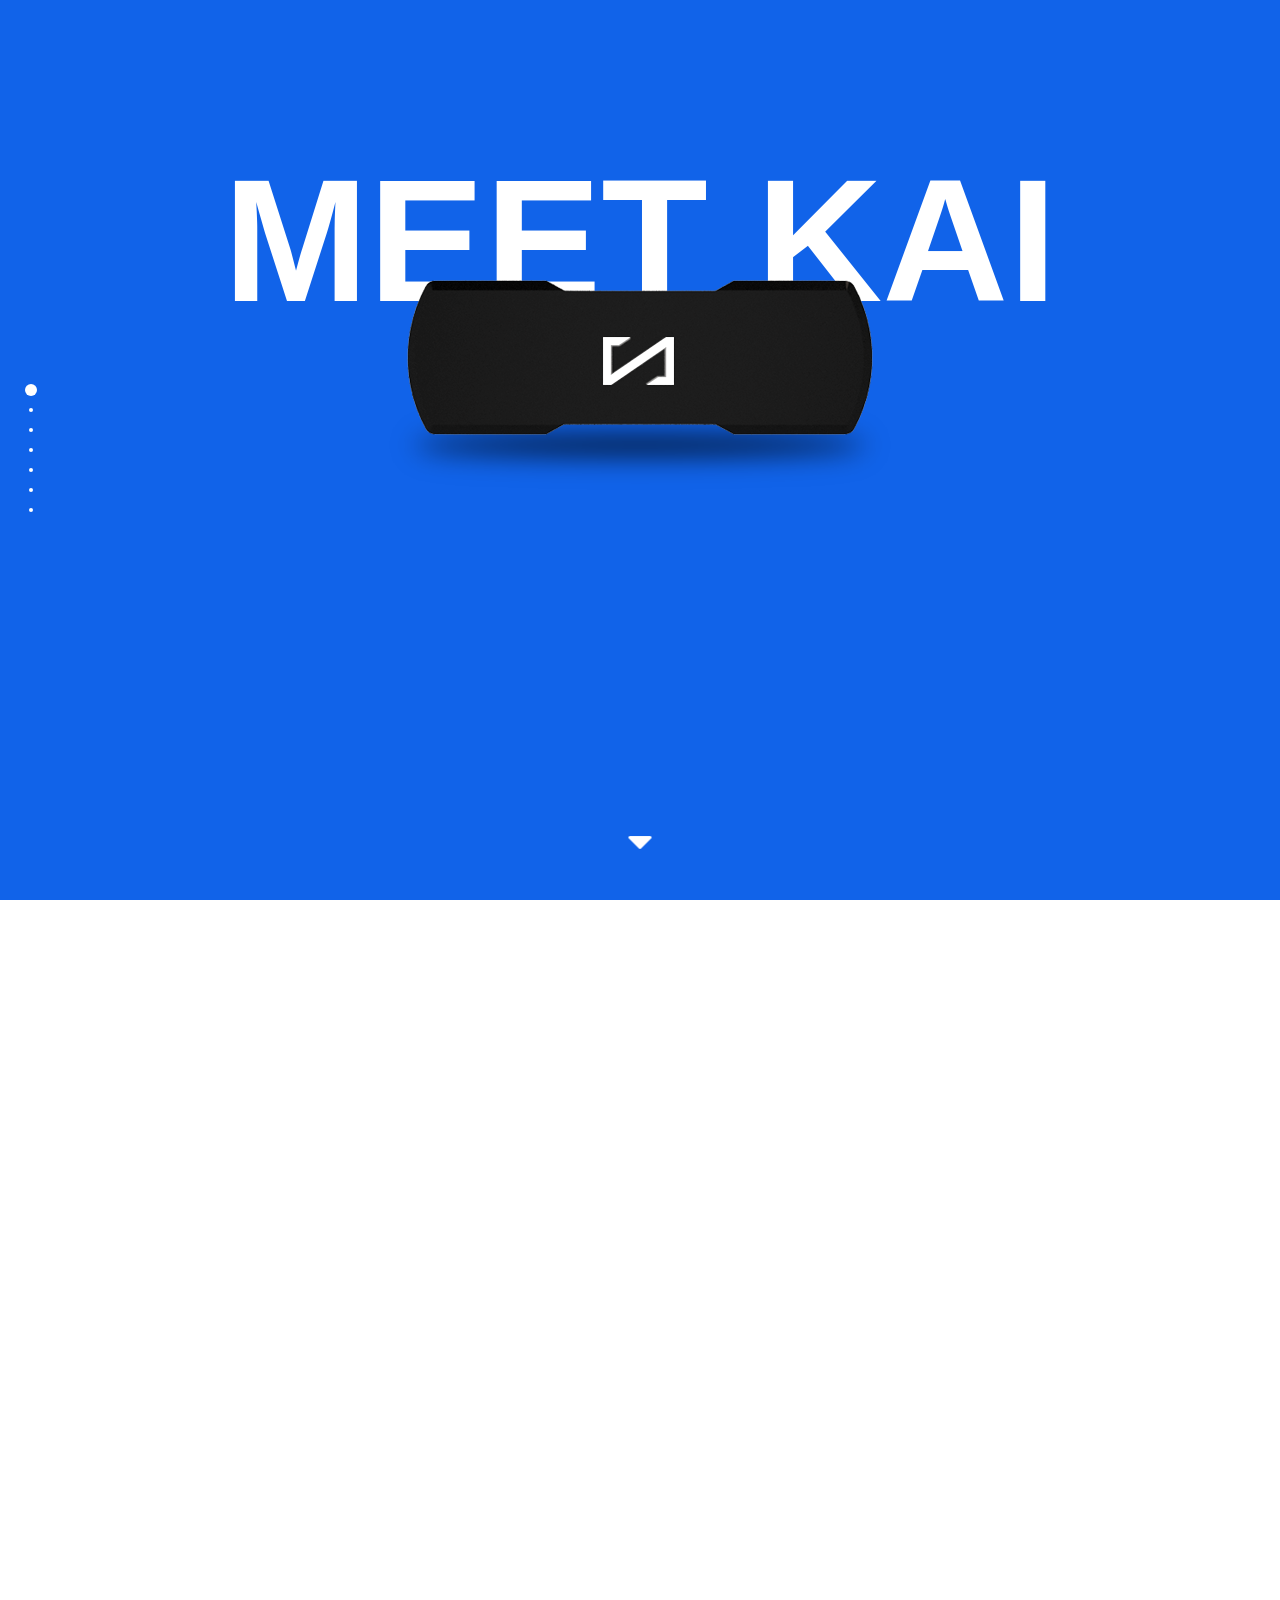
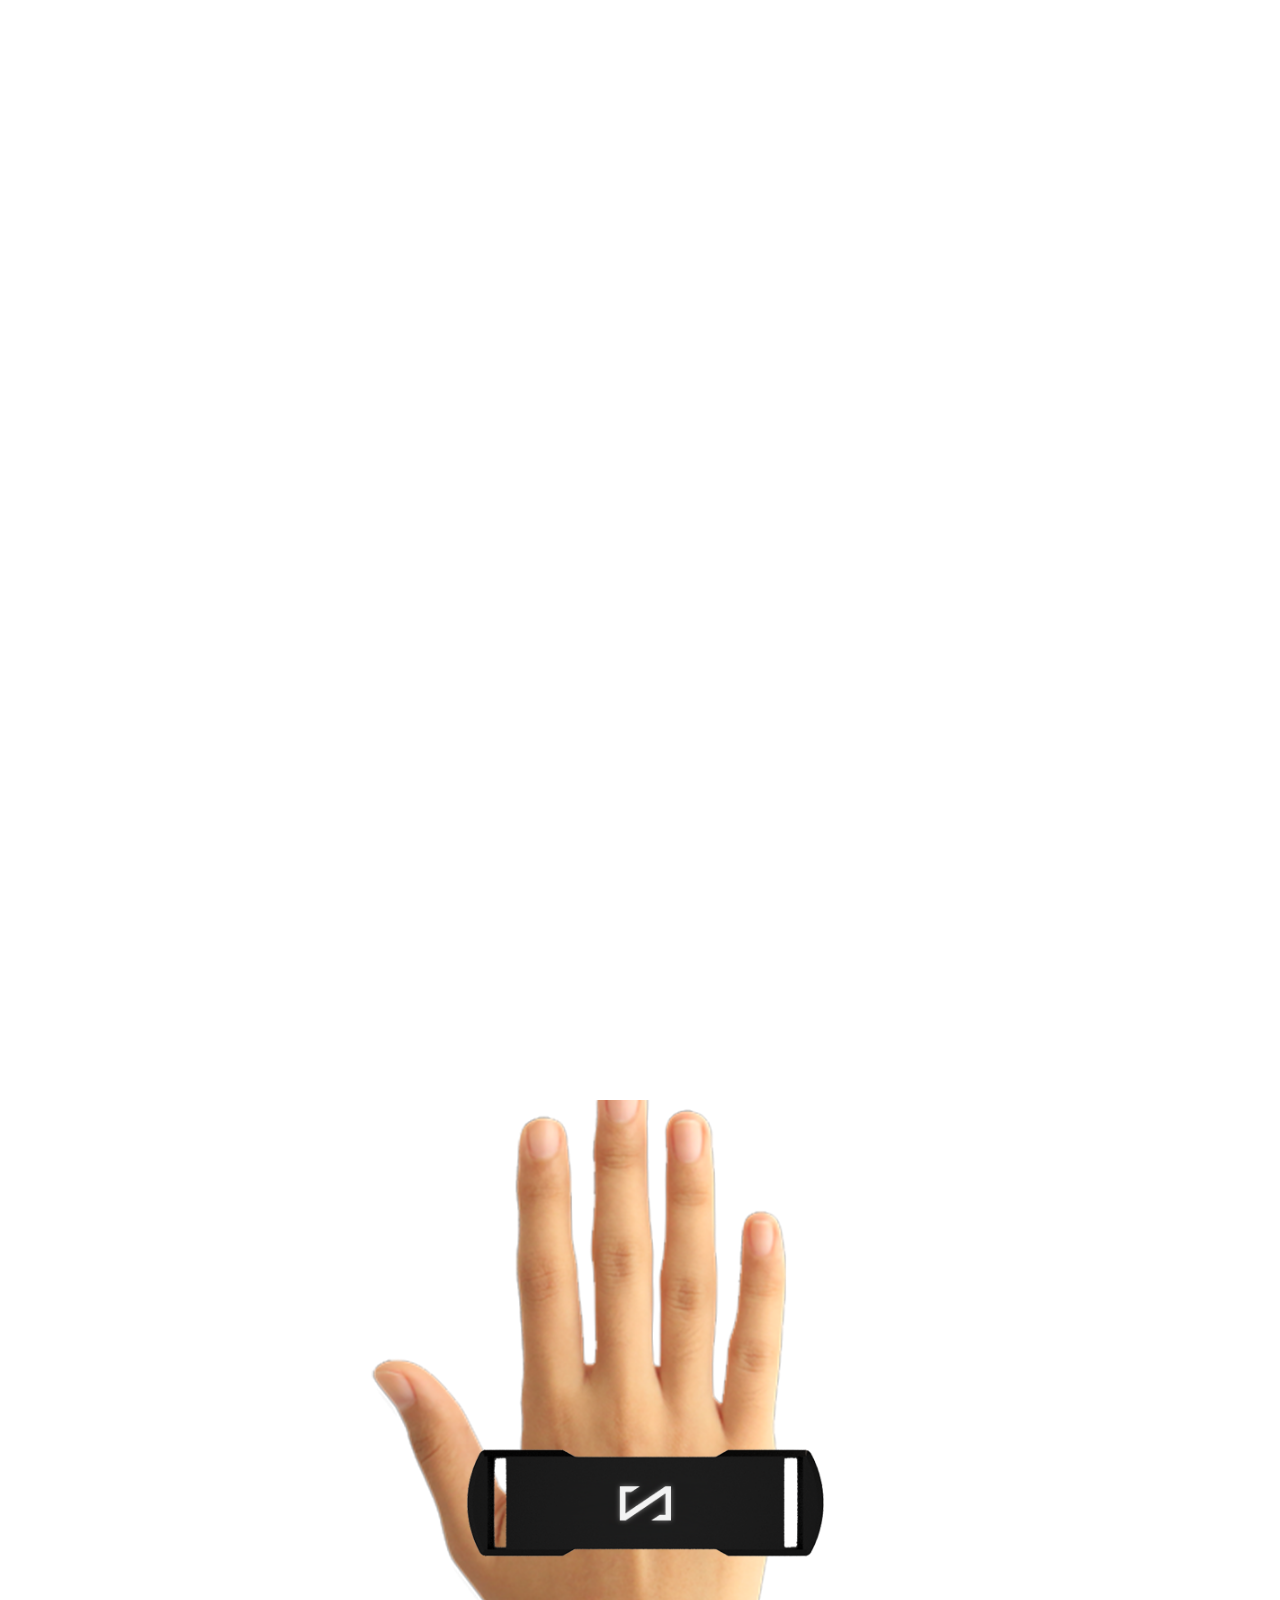
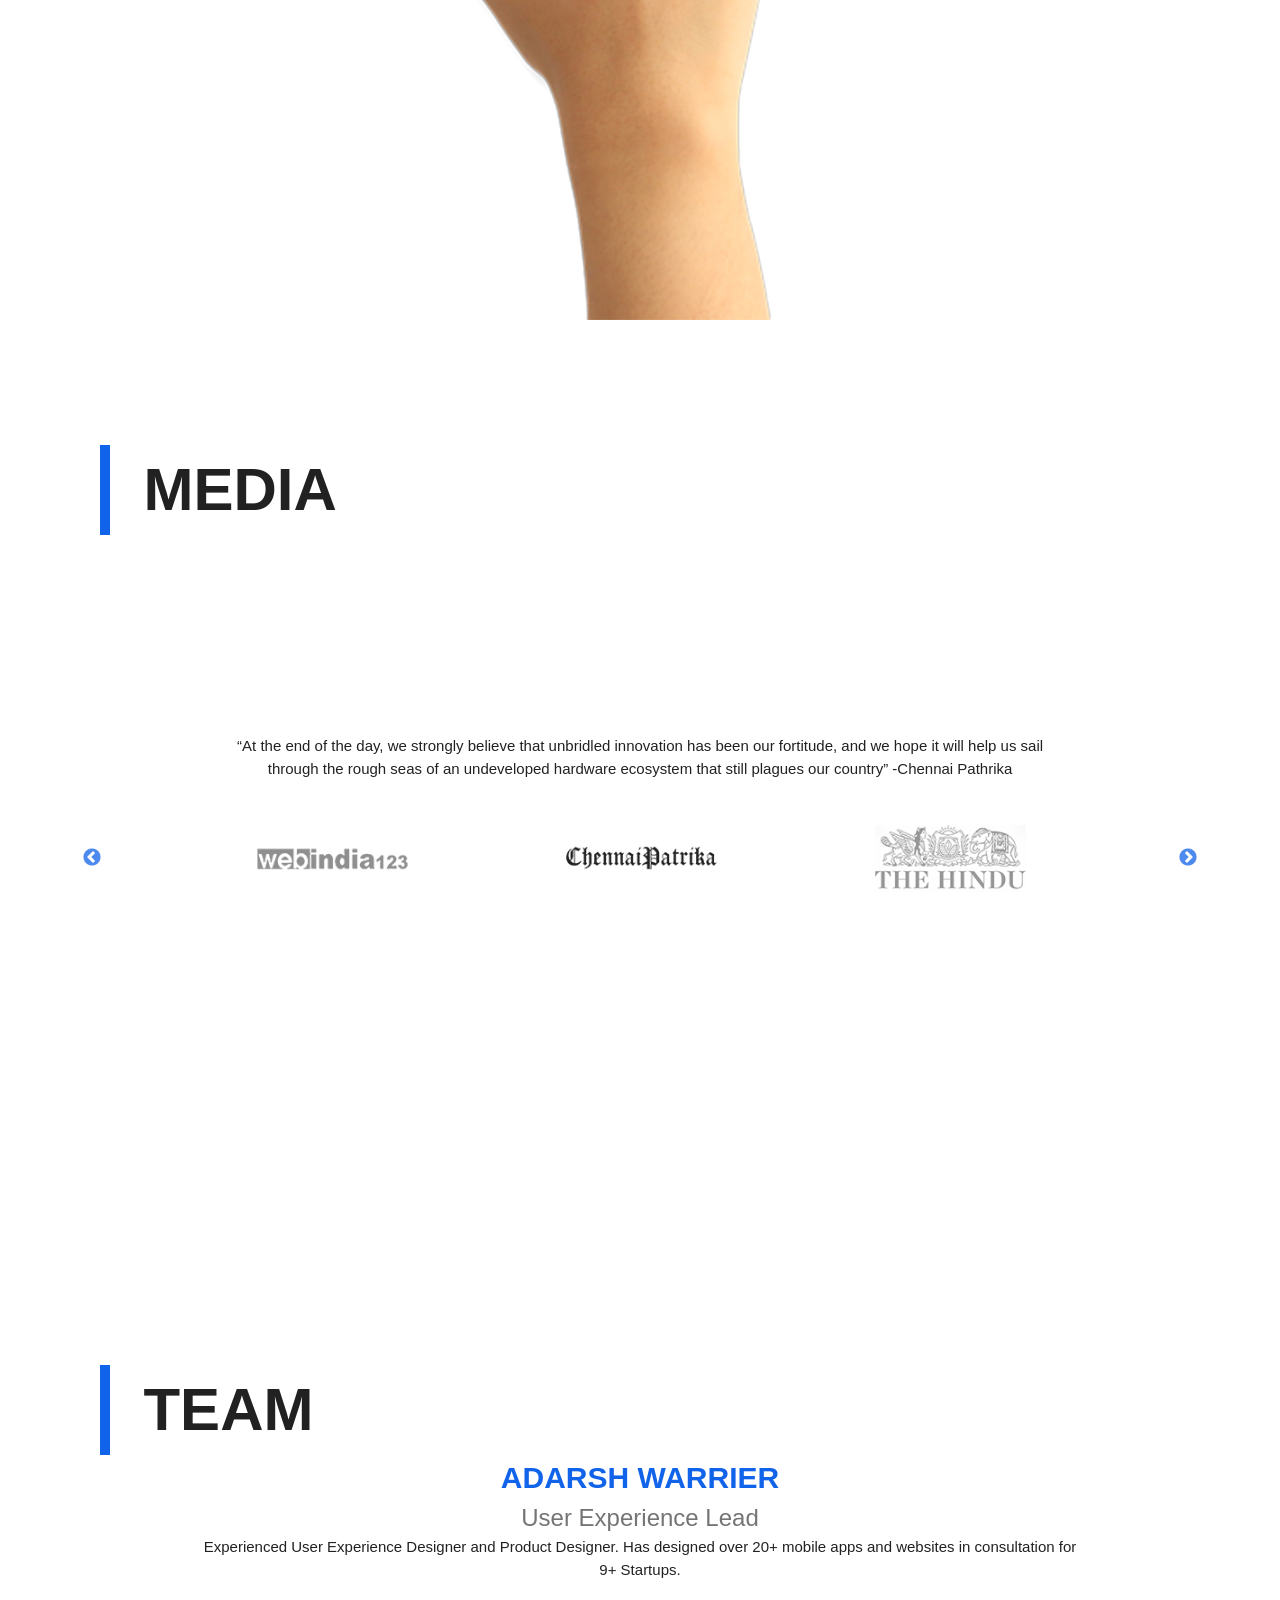
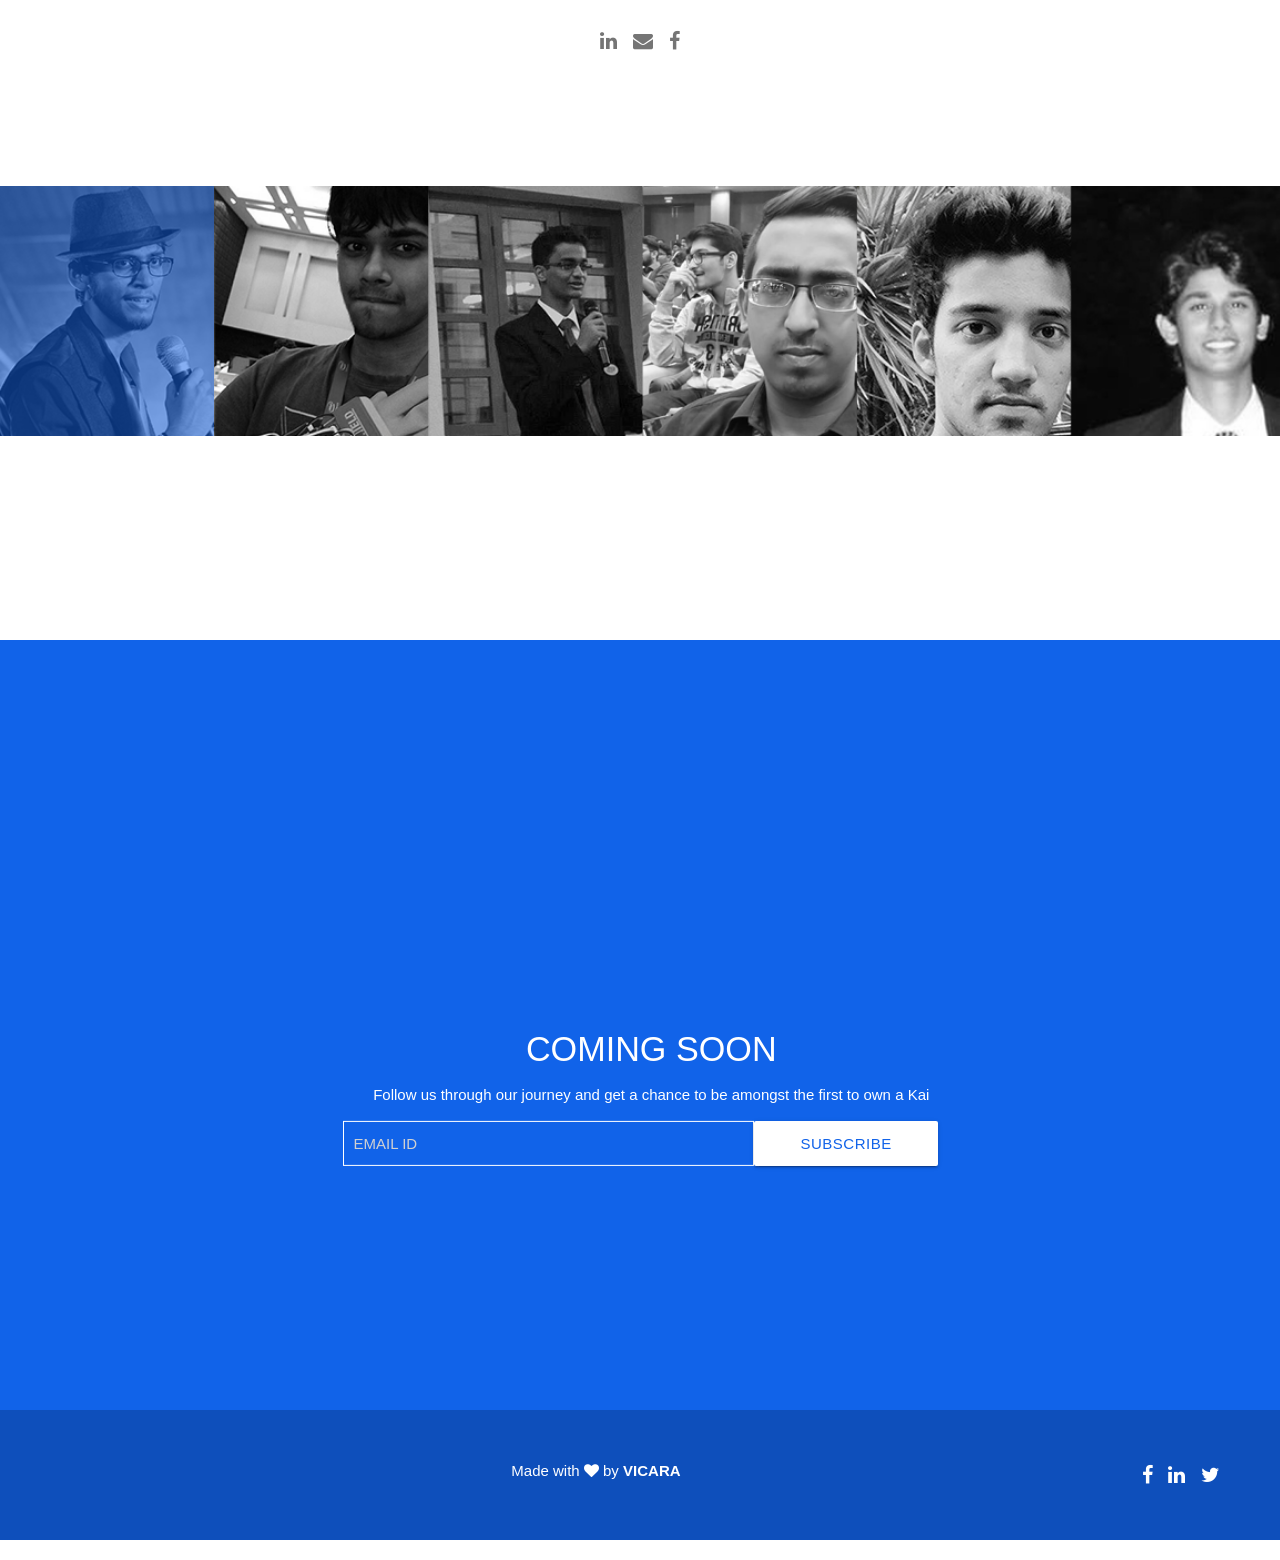
<file: index.html>
<!doctype html>
<html>
<head>
  <meta name="viewport" content="width=device-width,initial-scale=1">
  <meta charset="UTF-8">
  <title>Vicaratech</title>
  <!--All the stylesheets should follow-->
  <link rel="stylesheet" href="./bower_components/fullpage.js/dist/jquery.fullpage.css"/>
  <link rel="stylesheet" href="bower_components/materialize/dist/css/materialize.css"/>
  <link rel="stylesheet" href="bower_components/slick-carousel/slick/slick.css"/>
  <link rel="stylesheet" href="bower_components/slick-carousel/slick/slick-theme.css"/>
  <link rel="stylesheet" href="./styles/main.css" media="screen and (min-device-width: 600px)"/>
  <link rel="stylesheet" href="./styles/mobile.css" media="screen and (max-device-width:600px)"/>
  <link rel="stylesheet" media="screen" href="https://fontlibrary.org/face/selawik" type="text/css"/>
  <link rel="stylesheet" href="bower_components/font-awesome/css/font-awesome.css"/>
  <script>
  (function(i,s,o,g,r,a,m){i['GoogleAnalyticsObject']=r;i[r]=i[r]||function(){
  (i[r].q=i[r].q||[]).push(arguments)},i[r].l=1*new Date();a=s.createElement(o),
  m=s.getElementsByTagName(o)[0];a.async=1;a.src=g;m.parentNode.insertBefore(a,m)
  })(window,document,'script','https://www.google-analytics.com/analytics.js','ga');

  ga('create', 'UA-96454066-1', 'auto');
  ga('send', 'pageview');

</script>
</head>
<body>
  <div class="preloader">

  </div>
  <div id="fullpage">
  <div class="firstPage section">
    <div class="content">
    <div class="meet-kai">
      <span class="meet-text">MEET KAI</span>
      <div class="kai">
        <img src="public/images/kai_2017-03-22/kai.png"/>
      </div>
    </div>

      <div class="down-arrow">
        <a href="#meet-kai">
          <img src="public/images/sort-down_2017-03-22/sort-down.png"/>
        </a>
      </div>
    </div>
  </div>
  <div class="secondPage section">
    <div class="content row">
      <div class="col m3 s12 text">
        <span>Kai is a minimalistic wearable that can recognize your hand gestures to interact with the digital world intuitively.</span>
      </div>
      <div class="col m6 s12 kai">
        <img src="public/images/kai_2017-03-22/kai.png"/>
      </div>
      <div class="col m3 s12 meet-kai">
        MEET<br/><span class="kai-text">KAI</span>
      </div>
    </div>
  </div>
  <div class="thirdPage section">
    <div class="content row">
      <div class="text col m3 s12">
        Kai is a minimalistic wearable that can recognize your hand gestures to interact with the digital world intuitively.
      </div>
      <div class="kai-holder col m6 s12">
        <div class="hand">
          <img src="public/images/kai-4_2017-03-23/kai-4.png"/>
        </div>
      </div>
      <div class="smart-connect col m6 s12">
        SMART<br/><span class="connect-text">CONNECT</span>
      </div>
    </div>
  </div>
  <div class="fourthPage section">
    <div class="content row">
      <div class="text col m3 s12">
        Kai is a minimalistic wearable that can recognize your hand gestures to interact with the digital world intuitively.
      </div>
      <div class="kai-holder col m6 s12">
        <div class="hand">
          <img src="public/images/kai-4_2017-03-23/kai-4.png"/>
        </div>
      </div>
      <div class="smart-connect col m6 s12">
        ADAPTIVE<br/><span class="connect-text">BODY</span>
      </div>
    </div>
  </div>
  <div class="media section row">
    <div class="title">
      <span class="vertical-bar">|</span> MEDIA
    </div>
    <div class="news-papers col s8 push-s2">
      <div class="news-paper-article">
        “At the end of the day, we strongly believe that unbridled innovation has been
our fortitude, and we hope it will help us sail through the rough seas of an
undeveloped hardware ecosystem that still plagues our country”

        -Chennai Pathrika
      </div>
      <div class="news-paper-article">The Hindu</div>
      <div class="news-paper-article">Indian Express</div>
      <div class="news-paper-article">Asian University</div>
      <div class="news-paper-article">Startups Club</div>
      <div class="news-paper-article">Web India</div>
    </div>
    <br/><br/>
    <div class="news-papers-nav col s10 push-s1">
      <div class="news-paper-name"><img src="public/images/media/chennai_patrika.png"/></div>
      <div class="news-paper-name"><img src="public/images/media/the_hindu.png"/></div>
      <div class="news-paper-name"><img src="public/images/media/indian_express.png"/></div>
      <div class="news-paper-name"><img src="public/images/media/asian_university.png"/></div>
      <div class="news-paper-name"><img src="public/images/media/startups_club.png"/></div>
      <div class="news-paper-name"><img src="public/images/media/web_india.png"/></div>
    </div>
  </div>
  <div class="people section row">
    <div class="title">
      <span class="vertical-bar">|</span> TEAM
    </div>
    <div class="people-row">
      <div class="person center">
        <span class="member-name">ADARSH WARRIER</span><br/>
        <span class="member-desc">User Experience Lead</span><br/>
        <div class="member-extended-desc">Experienced User Experience Designer and Product Designer.
Has designed over 20+ mobile apps and websites in consultation for 9+ Startups.
        </div><br/><br/>
      <div class="social-icons"><i class="fa fa-linkedin"></i>     <i class="fa fa-envelope"></i>   <i class="fa fa-facebook"></i></div>
      <br/><br/>
      </div>
      <div class="person center">
        <span class="member-name">S VIGNESH</span><br/>
        <span class="member-desc">User Experience Lead</span><br/>
        <div class="member-extended-desc">Experienced User Experience Designer and Product Designer.
Has designed over 20+ mobile apps and websites in consultation for 9+ Startups.
        </div><br/><br/>
      <div class="social-icons"><i class="fa fa-linkedin"></i>     <i class="fa fa-envelope"></i>   <i class="fa fa-facebook"></i></div>
      <br/><br/>
      </div>
      <div class="person center">
        <span class="member-name">S VIGNESH</span><br/>
        <span class="member-desc">User Experience Lead</span><br/>
        <div class="member-extended-desc">Experienced User Experience Designer and Product Designer.
Has designed over 20+ mobile apps and websites in consultation for 9+ Startups.
        </div><br/><br/>
      <div class="social-icons"><i class="fa fa-linkedin"></i>     <i class="fa fa-envelope"></i>   <i class="fa fa-facebook"></i></div>
      <br/><br/>
      </div>
      <div class="person center">
        <span class="member-name">S VIGNESH</span><br/>
        <span class="member-desc">User Experience Lead</span><br/>
        <div class="member-extended-desc">Experienced User Experience Designer and Product Designer.
Has designed over 20+ mobile apps and websites in consultation for 9+ Startups.
        </div><br/><br/>
      <div class="social-icons"><i class="fa fa-linkedin"></i>     <i class="fa fa-envelope"></i>   <i class="fa fa-facebook"></i></div>
      <br/><br/>
      </div>
      <div class="person center">
        <span class="member-name">S VIGNESH</span><br/>
        <span class="member-desc">User Experience Lead</span><br/>
        <div class="member-extended-desc">Experienced User Experience Designer and Product Designer.
Has designed over 20+ mobile apps and websites in consultation for 9+ Startups.
        </div><br/><br/>
      <div class="social-icons"><i class="fa fa-linkedin"></i>     <i class="fa fa-envelope"></i>   <i class="fa fa-facebook"></i></div>
      <br/><br/>
      </div>
      <div class="person center">
        <span class="member-name">S VIGNESH</span><br/>
        <span class="member-desc">User Experience Lead</span><br/>
        <div class="member-extended-desc">Experienced User Experience Designer and Product Designer.
Has designed over 20+ mobile apps and websites in consultation for 9+ Startups.
        </div><br/><br/>
      <div class="social-icons">
        <i class="fa fa-linkedin"></i>
        <i class="fa fa-envelope"></i>
        <i class="fa fa-facebook"></i>
      </div>
      <br/><br/>
      </div>
    </div>
    <div class="people-nav">
      <div class="person-pic">
          <img src="public/images/people/adarsh.png"/>
          <div class="overlay"></div>
      </div>
      <div class="person-pic">
          <img src="public/images/people/person2.png"/>
          <div class="overlay"></div>
      </div>
      <div class="person-pic">
          <img src="public/images/people/person3.png"/>
          <div class="overlay"></div>
      </div>
      <div class="person-pic">
          <img src="public/images/people/vignesh.png"/>
          <div class="overlay"></div>
      </div>
      <div class="person-pic">
          <img src="public/images/people/person5.png"/>
          <div class="overlay"></div>
      </div>

      <div class="person-pic">
          <img src="public/images/people/person6.png"/>
          <div class="overlay"></div>
      </div>

    </div>
  </div>
  <div class="contact section row">
    <div class="col m12 center contact-container">


      <div class="center-most-text-container">
        <h4 class="white-text">COMING SOON</h4>
        <p class="white-text">Follow us through our journey and get a chance to be amongst the first to own a Kai</p>
        <div class="col s6 push-s3">
          <div class="col s8 e-mail-container">
            <input class="col s12 e-mail" placeholder="EMAIL ID"/>
          </div>
          <div class="col s4 subscribe-container">
            <button class="btn white subscribe">Subscribe</button>
          </div>
        </div>
      </div>


  <br/>
  <div class="custom-footer">
    Made with <i class="fa fa-heart"></i> by <b>VICARA</b>
    <div class="social-icons">
      <i class="fa fa-facebook"></i>     <i class="fa fa-linkedin"></i>   <i class="fa fa-twitter"></i>
    </div>
  </div>
    </div>
  </div>
</div>
<script src="./bower_components/jquery/dist/jquery.min.js"></script>
<script src="bower_components/slick-carousel/slick/slick.js"></script>

<script src="./bower_components/fullpage.js/dist/jquery.fullpage.min.js"></script>
<script src="bower_components/materialize/dist/js/materialize.js"></script>
<script src="scripts/kai.js"></script>
</body>
</html>


<!--
*Make the navicons in landing page white - x
*Meet Kail should be behind the Kai. -x
*Text right-align and the paragraph padding for heading -x
*The left hand text padding. -x
*Even on HD Screens the Media-Nav should be rather below the center-line -x
*Team section colors. The Font size of names, name-info-desc-social_icons space should be same.
*Increase the social icons size. -x
*Padding inside the text box of e-mail
*The text box should be vertically aligned.
 -->
</file>
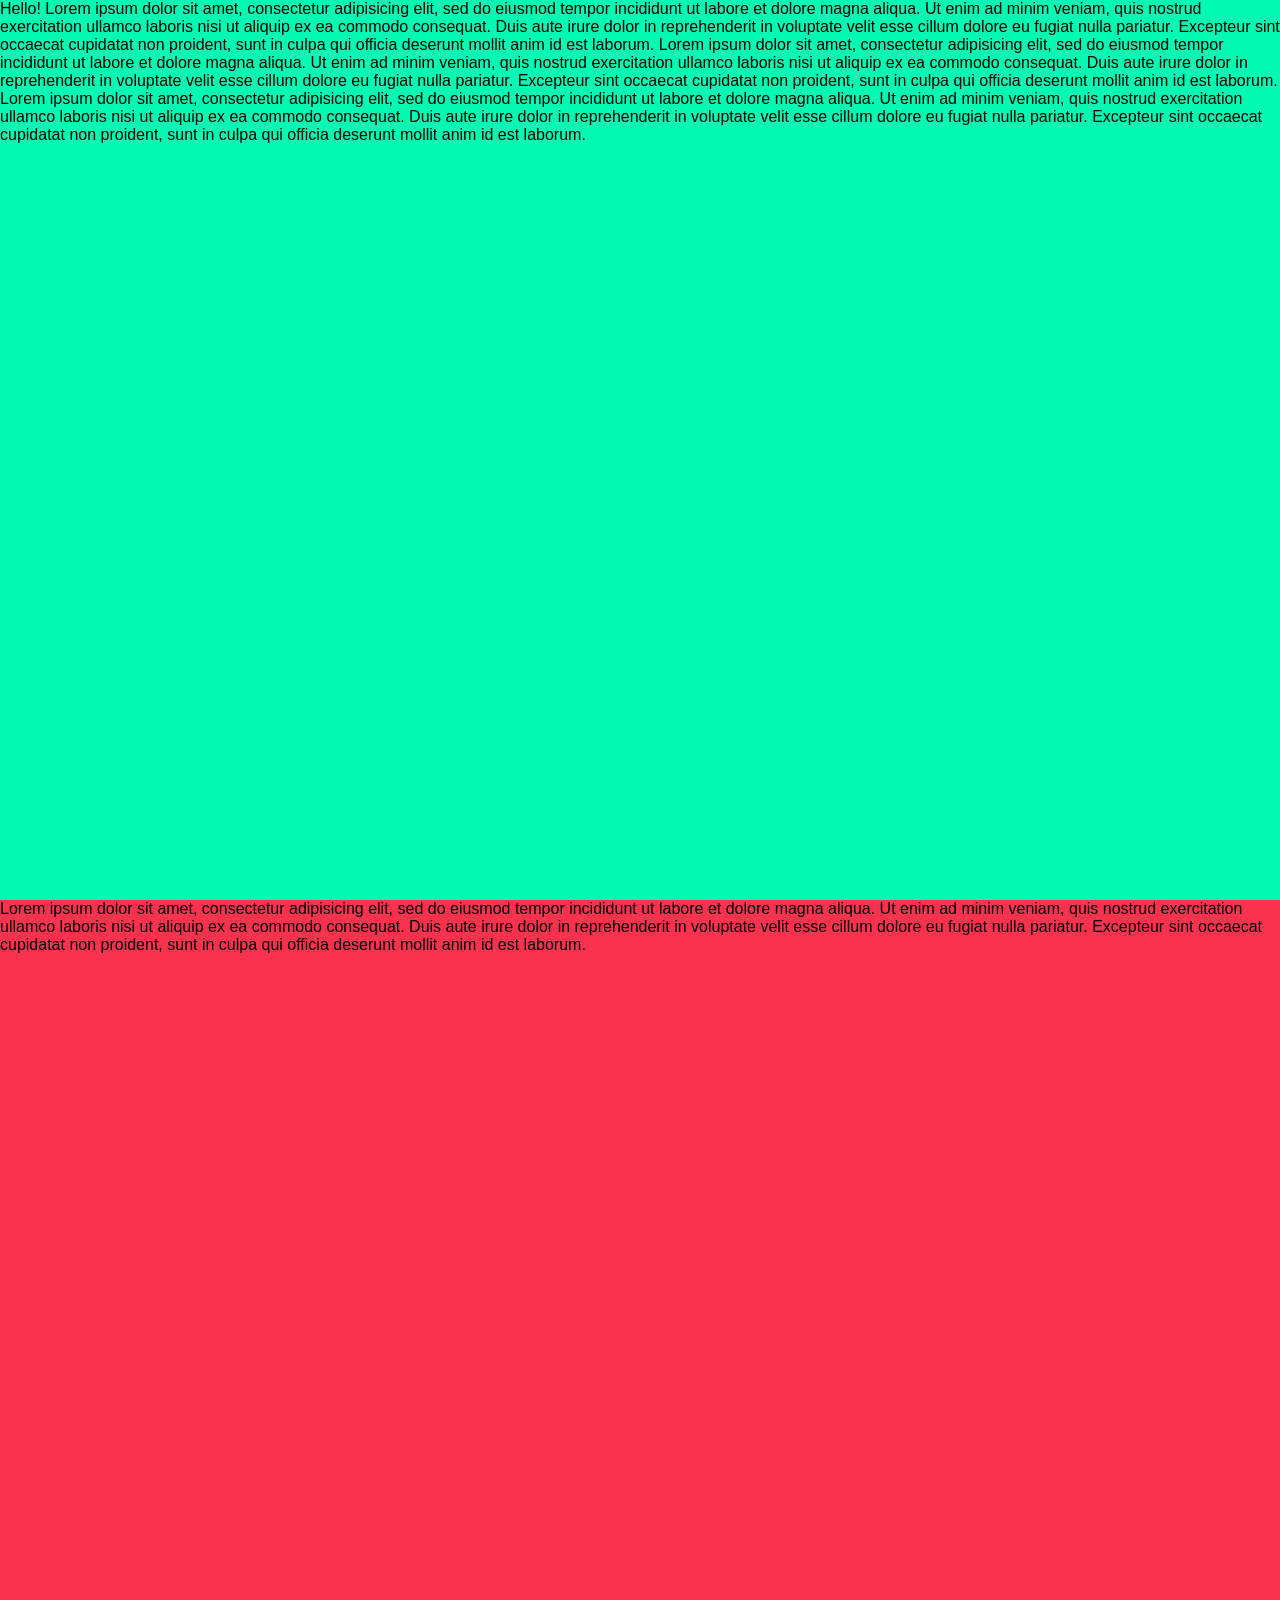
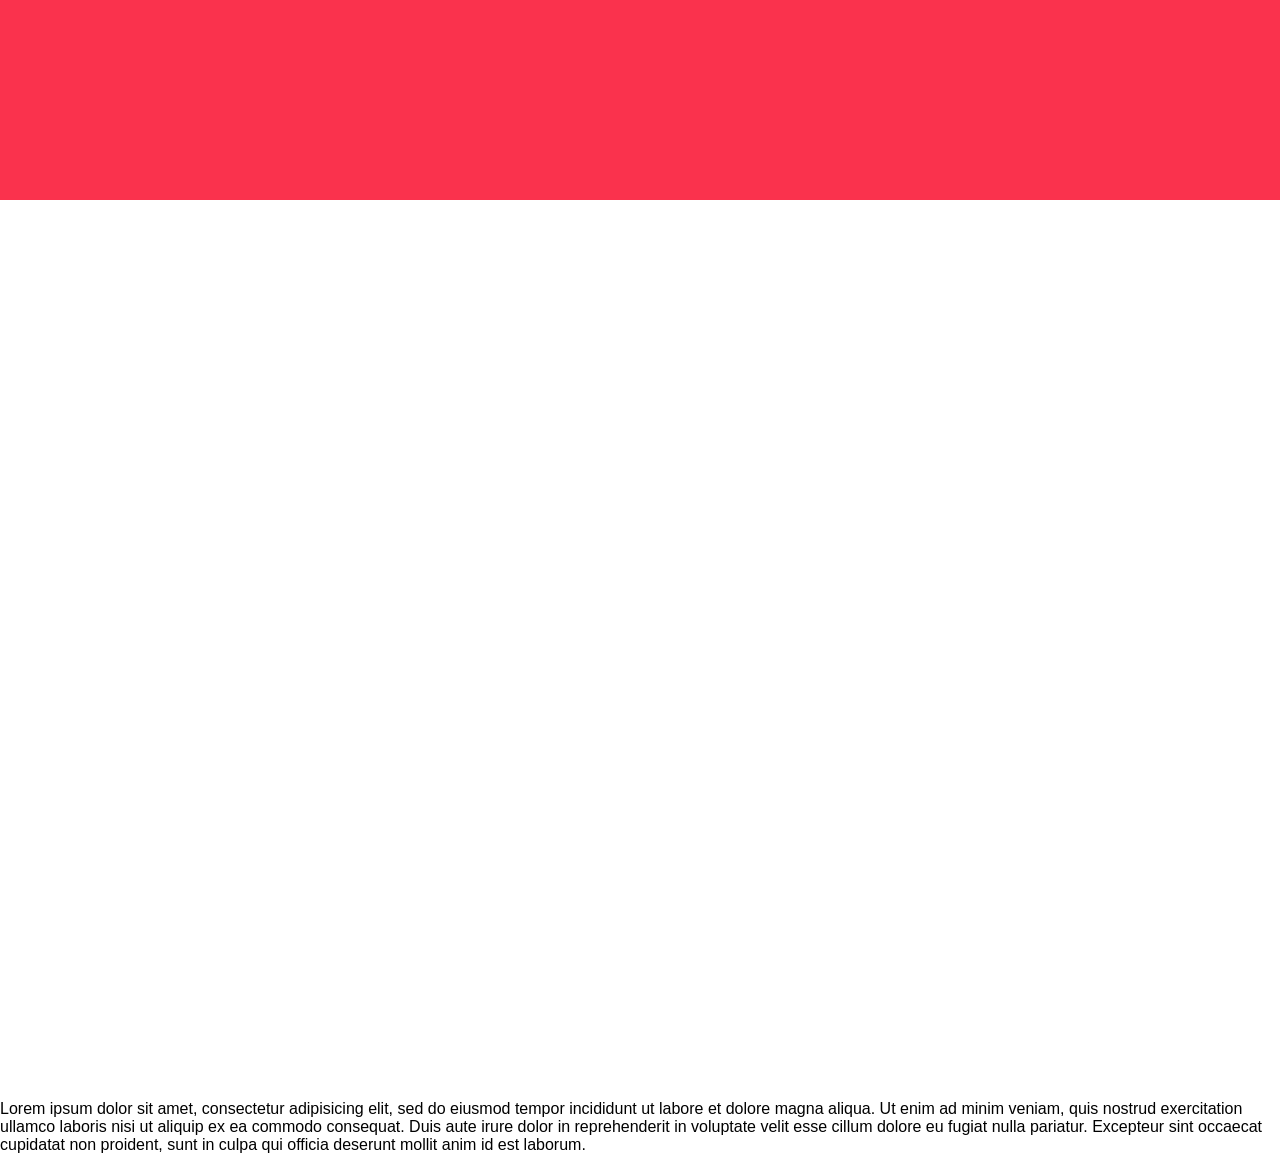
<file: custom.html>
<!doctype html>
<html>
<head>
  <title>Vicaratech</title>
  <!--All the stylesheets should follow-->
  <!-- <link rel="stylesheet" href="./bower_components/fullpage.js/dist/jquery.fullpage.css"/> -->
  <link rel="stylesheet" href="./styles/main.css"/>
  <!--All the script tags should follow-->
  <script src="./bower_components/jquery/dist/jquery.min.js"></script>
  <!-- <script src="./bower_components/fullpage.js/dist/jquery.fullpage.min.js"></script> -->
  <script>
  $(document).ready(function(){
    console.log('JQuery working!');
    var lastScrollTop=0;
    $(window).scroll(function(){
      console.log($(window).scrollTop()+'-'+lastScrollTop+'='+($(window).scrollTop()-lastScrollTop));
      if(($(window).scrollTop()-lastScrollTop)>0){
        lastScrollTop=$(window).scrollTop();
        if($(window).scrollTop()>2 && $(window).scrollTop()<100){
          $('#firstPage').css({
            position:'fixed',
            top:'0px',
            transition:'all 1s'
          })
        }
      }
      else if($(window).scrollTop()<405){
        lastScrollTop=$(window).scrollTop();

        if($(window).scrollTop()>2 && $(window).scrollTop()<100){
          $('#firstPage').css({
            position:'fixed',
            top:'100%',
            transition:'all 1s'
          })
        }
      }
    })
  })
  </script>
  <style>
  html,body{
    height: 100%;
    width: 100%;
    padding: 0px;
    margin: 0px;
  }
  #fullpage{
    width: 100%;
    height: 100%;
    margin-left: auto;
    margin-right: auto;
    background-color: #03fab2;

  }
  #firstPage{
    width: 100%;
    height: 100%;
    margin-left: auto;
    margin-right: auto;
    background-color: #fa324d;
    transition: all 1s;
    top:100%;
  }
  #secondPage{
    z-index: 2;
    position: absolute;
    top:300%;
  }
  </style>
</head>
<body>
  <div class="scroll-firers" id="fullpage">
    Hello!
    Lorem ipsum dolor sit amet, consectetur adipisicing elit, sed do eiusmod tempor incididunt ut labore et dolore magna aliqua. Ut enim ad minim veniam, quis nostrud exercitation ullamco laboris nisi ut aliquip ex ea commodo consequat. Duis aute irure dolor in reprehenderit in voluptate velit esse cillum dolore eu fugiat nulla pariatur. Excepteur sint occaecat cupidatat non proident, sunt in culpa qui officia deserunt mollit anim id est laborum.
    Lorem ipsum dolor sit amet, consectetur adipisicing elit, sed do eiusmod tempor incididunt ut labore et dolore magna aliqua. Ut enim ad minim veniam, quis nostrud exercitation ullamco laboris nisi ut aliquip ex ea commodo consequat. Duis aute irure dolor in reprehenderit in voluptate velit esse cillum dolore eu fugiat nulla pariatur. Excepteur sint occaecat cupidatat non proident, sunt in culpa qui officia deserunt mollit anim id est laborum.
    Lorem ipsum dolor sit amet, consectetur adipisicing elit, sed do eiusmod tempor incididunt ut labore et dolore magna aliqua. Ut enim ad minim veniam, quis nostrud exercitation ullamco laboris nisi ut aliquip ex ea commodo consequat. Duis aute irure dolor in reprehenderit in voluptate velit esse cillum dolore eu fugiat nulla pariatur. Excepteur sint occaecat cupidatat non proident, sunt in culpa qui officia deserunt mollit anim id est laborum.
  </div>
  <div class="firstPage" id="firstPage">
  Lorem ipsum dolor sit amet, consectetur adipisicing elit, sed do eiusmod tempor incididunt ut labore et dolore magna aliqua. Ut enim ad minim veniam, quis nostrud exercitation ullamco laboris nisi ut aliquip ex ea commodo consequat. Duis aute irure dolor in reprehenderit in voluptate velit esse cillum dolore eu fugiat nulla pariatur. Excepteur sint occaecat cupidatat non proident, sunt in culpa qui officia deserunt mollit anim id est laborum.
  </div>
  <div class="secondPage" id="secondPage">
    Lorem ipsum dolor sit amet, consectetur adipisicing elit, sed do eiusmod tempor incididunt ut labore et dolore magna aliqua. Ut enim ad minim veniam, quis nostrud exercitation ullamco laboris nisi ut aliquip ex ea commodo consequat. Duis aute irure dolor in reprehenderit in voluptate velit esse cillum dolore eu fugiat nulla pariatur. Excepteur sint occaecat cupidatat non proident, sunt in culpa qui officia deserunt mollit anim id est laborum.
  </div>
</body>
</html>
</file>
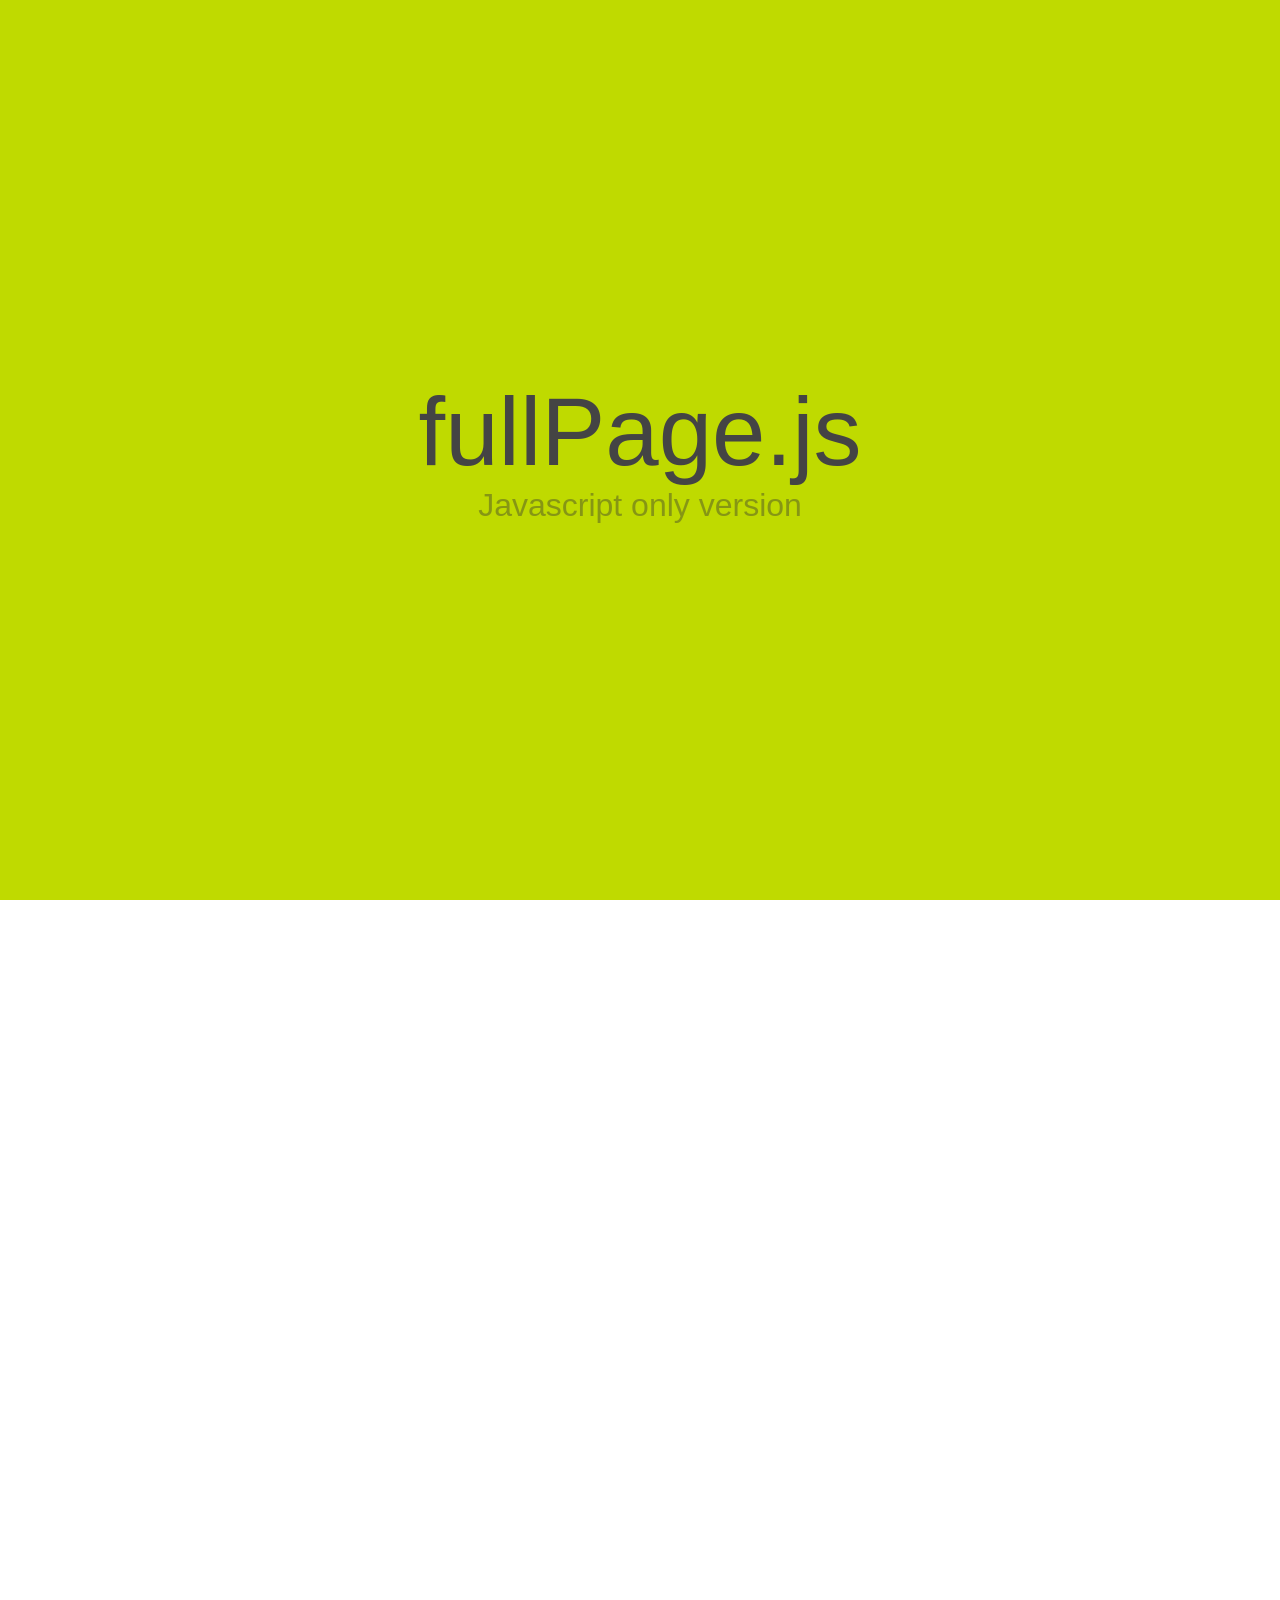
<file: bower_components/fullpage.js/pure javascript (Alpha)/demo.html>
<!DOCTYPE html>
<html xmlns="http://www.w3.org/1999/xhtml">

<head>
	<meta http-equiv="Content-Type" content="text/html; charset=utf-8" />
	<title>fullPage.js - Pure Javascript version</title>
	<meta name="author" content="Alvaro Trigo Lopez" />
	<meta name="description" content="fullPage plugin by Alvaro Trigo. Pure javascript version of full screen slider." />
	<meta name="keywords"  content="fullpage,jquery,alvaro,trigo,plugin,fullscren,screen,full,iphone5,apple,pure,javascript,slider,hijacking" />
	<meta name="Resource-type" content="Document" />


	<link rel="stylesheet" type="text/css" href="javascript.fullPage.css" />

	<style>
		/* Reset CSS
		 * --------------------------------------- */
		body,div,dl,dt,dd,ul,ol,li,h1,h2,h3,h4,h5,h6,pre,
		form,fieldset,input,textarea,p,blockquote,th,td {
		    padding: 0;
		    margin: 0;
		}
		a{
			text-decoration:none;
		}
		table {
		    border-spacing: 0;
		}
		fieldset,img {
		    border: 0;
		}
		address,caption,cite,code,dfn,em,strong,th,var {
		    font-weight: normal;
		    font-style: normal;
		}
		strong{
			font-weight: bold;
		}
		ol,ul {
		    list-style: none;
		    margin:0;
		    padding:0;
		}
		caption,th {
		    text-align: left;

		}
		h1,h2,h3,h4,h5,h6 {
		    font-weight: normal;
		    font-size: 100%;
		    margin:0;
		    padding:0;
		    color:#444;
		}
		q:before,q:after {
		    content:'';
		}
		abbr,acronym { border: 0;
		}


		/* Custom CSS
		 * --------------------------------------- */
		body{
			font-family: arial,helvetica;
			color: #F2F2F2;
		}
		h1{
			font-size: 6em;
		}
		p{
			font-size: 2em;
		}
		.content{
			position: relative;
			top: 50%;
			transform: translateY(-50%);
			text-align: center;
		}

		/* Section 1
		 * --------------------------------------- */
		#section0{
			background-color: #BFDA00;
		}
		#section0 h1{
			color: #444;
		}
		#section0 p{
			color: #333;
			opacity: 0.4;
		}


		/* Section 2
		 * --------------------------------------- */
		#section1{
			background-color: #2EBE21;
		}
		#section1 h1{
			color: #fff;
		}
		#section1 p{
			opacity: 0.8;
		}


		/* Section 3
		 * --------------------------------------- */
		#section2{
			background-color: #2C3E50;
		}
		#section2 h1{
			color: #F2F2F2;
		}
		#section2 p{
			opacity: 0.6;
		}
	</style>
</head>
<body>


<div id="fullpage">
	<div class="section " id="section0">
		<div class="content">
			<h1>fullPage.js</h1>
			<p>Javascript only version</p>
		</div>
	</div>
	<div class="section" id="section1">
		<div class="slide" id="slide1">
			<div class="content">
				<h1>No need for jQuery</h1>
				<p>
					5 Kb gzipped!!
				</p>
				<p>
		      		Improve the loading time of your site!
				</p>
			</div>
		</div>
		<div class="slide" id="slide2">
			<div class="content">
				<h1>Slides too!</h1>
			</div>
		</div>
		<div class="slide" id="slide2">
			<div class="content">
				<h1>More slides!</h1>
			</div>
		</div>
	</div>
	<div class="section" id="section2">
		<div class="content">
			<h1>Compatible</h1>
			<p>IE 8+ support.</p>
		</div>
	</div>
</div>

<script type="text/javascript" src="javascript.fullPage.js"></script>
<script type="text/javascript">
	fullpage.initialize('#fullpage', {
		anchors: ['firstPage', 'secondPage', '3rdPage', '4thpage', 'lastPage'],
		menu: '#menu',
		css3:true
	});

</script>

</body>
</html>
</file>
<file: styles/main.css>
html body {
  overflow: hidden !important;
  font-family: "SelawikRegular", "Helvetica"; }
  html body .firstPage .fp-tableCell {
    vertical-align: inherit !important; }
  html body .firstPage .content {
    background: #1163e9 !important;
    width: 100%;
    height: 100%;
    position: fixed;
    top: 0px; }
  html body .firstPage .meet-kai {
    width: 100%;
    height: 100%;
    height: 123px;
    font-family: "SelawikRegular", "Helvetica";
    font-size: 174.5px;
    font-weight: 700;
    font-style: normal;
    font-stretch: normal;
    line-height: normal;
    letter-spacing: normal;
    text-align: center;
    color: #ffffff;
    position: absolute;
    margin: auto;
    text-align: center;
    position: relative; }
    html body .firstPage .meet-kai .meet-text {
      width: 100%;
      position: absolute;
      left: 50%;
      top: 140px;
      transform: translateX(-50%); }
    html body .firstPage .meet-kai .kai {
      position: fixed;
      left: 50%;
      -webkit-transform: translateX(-50%);
      transform: translateX(-50%);
      margin: auto;
      top: 280px; }
  html body .firstPage .down-arrow {
    position: fixed;
    left: 50%;
    -webkit-transform: translateX(-50%);
    transform: translateX(-50%);
    margin: auto;
    bottom: 5%;
    z-index: 1000; }
  html body .secondPage .content .text {
    font-size: 18px;
    vertical-align: middle;
    width: 320px;
    margin-left: -500px;
    transition: all 0.5s;
    height: 200px;
    padding-top: 30px; }
  html body .secondPage .content .kai {
    position: fixed;
    opacity: 0;
    transition: all 1s;
    left: 50%;
    -webkit-transform: translateX(-50%);
    transform: translateX(-50%);
    margin: auto;
    top: 40%; }
    html body .secondPage .content .kai img {
      margin-left: 100px; }
  html body .secondPage .content .meet-kai {
    height: 200px;
    vertical-align: middle;
    font-size: 84px;
    font-weight: bold;
    font-style: normal;
    font-stretch: normal;
    line-height: 1;
    letter-spacing: normal;
    text-align: right;
    color: #000000;
    position: absolute;
    right: -500px; }
    html body .secondPage .content .meet-kai .kai-text {
      color: #1163e9; }
  html body .thirdPage {
    overflow: hidden; }
    html body .thirdPage .content {
      background-color: #ffffff; }
      html body .thirdPage .content .text {
        height: 200px;
        font-size: 18px;
        vertical-align: middle;
        margin-left: -500px;
        width: 320px;
        transition: all 1s;
        padding-top: 30px; }
      html body .thirdPage .content .hand {
        position: fixed;
        opacity: 0;
        left: 50%;
        -webkit-transform: translateX(-50%);
        transform: translateX(-50%);
        margin: auto;
        top: -50px;
        z-index: 1; }
        html body .thirdPage .content .hand img {
          width: 90%;
          height: 100%; }
      html body .thirdPage .content .smart-connect {
        z-index: 1;
        height: 200px;
        position: absolute;
        vertical-align: middle;
        right: -100%;
        font-size: 84px;
        font-weight: bold;
        font-style: normal;
        font-stretch: normal;
        line-height: 1;
        letter-spacing: normal;
        text-align: right;
        color: #000000; }
        html body .thirdPage .content .smart-connect .connect-text {
          color: #1163e9; }
  html body .fourthPage {
    overflow: hidden; }
    html body .fourthPage .content {
      background-color: #ffffff; }
      html body .fourthPage .content .text {
        height: 200px;
        font-size: 18px;
        vertical-align: middle;
        width: 322px;
        margin-left: -500px;
        padding-top: 30px; }
      html body .fourthPage .content .hand {
        position: absolute;
        left: 50%;
        -webkit-transform: translateX(-50%);
        transform: translateX(-50%);
        margin: auto;
        top: -25px; }
        html body .fourthPage .content .hand img {
          width: 90%; }
      html body .fourthPage .content .smart-connect {
        z-index: 1;
        position: absolute;
        vertical-align: middle;
        height: 200px;
        right: -100%;
        font-size: 84px;
        font-weight: bold;
        font-style: normal;
        font-stretch: normal;
        line-height: 1;
        letter-spacing: normal;
        text-align: right;
        color: #000000; }
        html body .fourthPage .content .smart-connect .connect-text {
          color: #1163e9; }
  html body .media {
    z-index: 4; }
    html body .media .title {
      font-size: 60px;
      font-weight: 700;
      margin-left: 100px;
      border-left: 10px #1163e9 solid; }
      html body .media .title .vertical-bar {
        color: #fff; }
    html body .media .fp-tableCell {
      vertical-align: inherit !important; }
    html body .media .slick-prev:before, html body .media .slick-next:before {
      color: #1163e9 !important; }
    html body .media .news-paper-article {
      text-align: center;
      margin-top: 200px; }
    html body .media .news-paper-name {
      outline: none; }
      html body .media .news-paper-name img {
        width: 200px;
        margin: auto;
        transition: all 0.5s; }
    html body .media .news-papers-nav .slick-slide img {
      opacity: 0.5; }
    html body .media .news-papers-nav .slick-current img {
      opacity: 1; }
  html body .social-icons {
    font-size: 20px !important; }
  html body .people {
    z-index: 4;
    position: relative;
    height: 100%; }
    html body .people .social-icons {
      color: #757575; }
    html body .people .fp-tableCell {
      vertical-align: inherit !important; }
    html body .people .title {
      font-size: 60px;
      font-weight: 700;
      margin-left: 100px;
      border-left: 10px #1163e9 solid; }
      html body .people .title .vertical-bar {
        color: #fff; }
    html body .people .person .member-name {
      font-size: 30px;
      font-weight: 700;
      color: #1163e9; }
    html body .people .person .member-desc {
      font-size: 24px;
      color: #757575;
      font-weight: 500; }
    html body .people .person .member-extended-desc {
      padding-left: 200px;
      padding-right: 200px; }
    html body .people .person i {
      padding-left: 5px;
      padding-right: 5px; }
    @media (min-height: 880) {
      html body .people .people-nav {
        top: 20%; } }
    html body .people .people-nav {
      top: 10%; }
    html body .people .person-pic {
      height: 250px; }
      html body .people .person-pic img {
        height: 300px;
        position: absolute;
        overflow: hidden; }
    html body .people .slick-current .overlay {
      position: relative;
      top: 0px;
      left: 0px;
      width: 100%;
      height: 250px;
      opacity: 0.5;
      background-color: #1163e9; }
    html body .people .slick-current img {
      opacity: 1; }
  html body .contact {
    z-index: 4;
    background-color: #1163e9; }
    html body .contact .fp-tableCell {
      vertical-align: inherit !important; }
    html body .contact .contact-container {
      height: 100%;
      padding-top: 100px;
      padding-bottom: 0px;
      margin: 0; }
      html body .contact .contact-container .center-most-text-container {
        position: absolute;
        width: 100%;
        top: 50%;
        transform: translateY(-50%);
        -webkit-transform: translateY(-50%); }
    html body .contact .e-mail-container {
      padding: 0px; }
      html body .contact .e-mail-container .e-mail {
        border: 1px solid white;
        margin: 0 !important;
        left: 0px;
        right: 0px;
        padding: 0.25rem;
        height: 3rem;
        color: #fff;
        padding-left: 10px; }
    html body .contact .subscribe-container {
      padding-top: 0px; }
      html body .contact .subscribe-container .subscribe {
        padding-top: 100px;
        width: 100%;
        margin: 0px;
        padding: 0.25rem;
        height: 3rem;
        margin-left: -22px;
        color: #1163e9; }
    html body .contact .custom-footer {
      position: absolute;
      bottom: 0px;
      left: 0px;
      width: 100%;
      text-align: center;
      background-color: rgba(0, 0, 0, 0.2);
      margin: 0;
      padding: 50px;
      color: #fff; }
      html body .contact .custom-footer .social-icons {
        float: right; }
        html body .contact .custom-footer .social-icons i {
          padding-right: 10px; }

#fp-nav ul li a span {
  background-color: #fff; }

/*# sourceMappingURL=main.css.map */
</file>
<file: styles/mobile.css>
.firstPage .content {
  background-color: #1163e9;
  height: 100%;
  margin: 0px; }
  .firstPage .content .meet-kai {
    font-size: 72px; }
  .firstPage .content .kai {
    width: 100%; }
    .firstPage .content .kai img {
      width: 100%; }
  .firstPage .content .down-arrow {
    position: absolute;
    left: 50%;
    -webkit-transform: translateX(-50%);
    transform: translateX(-50%);
    margin: auto;
    bottom: 5%; }

.secondPage {
  text-align: center; }
  .secondPage .text {
    text-align: center; }
  .secondPage .kai {
    width: 100%; }
    .secondPage .kai img {
      width: 100%; }
  .secondPage .meet-kai {
    font-size: 36px;
    font-weight: 700; }

.thirdPage .text {
  text-align: center; }
.thirdPage .kai-holder {
  width: 100%;
  text-align: center; }
  .thirdPage .kai-holder img {
    width: 50%; }
.thirdPage .smart-connect {
  font-size: 36px;
  font-weight: 700; }

/*# sourceMappingURL=mobile.css.map */
</file>
<file: bower_components/fullpage.js/pure javascript (Alpha)/javascript.fullPage.css>
/**
 * fullPage Pure Javascript v.0.0.9 (Alpha) - Not support given until Beta version.
 * https://github.com/alvarotrigo/fullPage.js
 * MIT licensed
 *
 * Copyright (C) 2013 alvarotrigo.com - A project by Alvaro Trigo
 */
html.fp-enabled,
.fp-enabled body {
    margin: 0;
    padding: 0;
    overflow:hidden;

    /*Avoid flicker on slides transitions for mobile phones #336 */
    -webkit-tap-highlight-color: rgba(0,0,0,0);
}
#superContainer {
    height: 100%;
    position: relative;

    /* Touch detection for Windows 8 */
    -ms-touch-action: none;

    /* IE 11 on Windows Phone 8.1*/
    touch-action: none;
}
.fp-section {
    position: relative;
    -webkit-box-sizing: border-box; /* Safari<=5 Android<=3 */
    -moz-box-sizing: border-box; /* <=28 */
    box-sizing: border-box;
    height:100%;
}
.fp-slide {
    float: left;
}
.fp-slide, .fp-slidesContainer {
    height: 100%;
    display: block;
}
.fp-slides {
    z-index:1;
    height: 100%;
    overflow: hidden;
    position: relative;
    -webkit-transition: all 0.3s ease-out; /* Safari<=6 Android<=4.3 */
    transition: all 0.3s ease-out;
}
.fp-section.fp-table, .fp-slide.fp-table {
    display: table;
    table-layout:fixed;
    width: 100%;
    height:100%;
}
.fp-tableCell {
    display: table-cell;
    vertical-align: middle;
    width: 100%;
    height: 100%;
}
.fp-slidesContainer {
    float: left;
    position: relative;
}
.fp-controlArrow {
    position: absolute;
    z-index: 4;
    top: 50%;
    cursor: pointer;
    width: 0;
    height: 0;
    border-style: solid;
    margin-top: -38px;
}
.fp-controlArrow.fp-prev {
    left: 15px;
    width: 0;
    border-width: 38.5px 34px 38.5px 0;
    border-color: transparent #fff transparent transparent;
}
.fp-controlArrow.fp-next {
    right: 15px;
    border-width: 38.5px 0 38.5px 34px;
    border-color: transparent transparent transparent #fff;
}
.fp-scrollable {
    overflow: scroll;

}
.fp-notransition {
    -webkit-transition: none !important;
    transition: none !important;
}
#fp-nav {
    position: fixed;
    z-index: 100;
    margin-top: -32px;
    top: 50%;
    opacity: 1;
}
#fp-nav.right {
    right: 17px;
}
#fp-nav.left {
    left: 17px;
}
.fp-slidesNav{
    position: absolute;
    z-index: 4;
    left: 50%;
    opacity: 1;
}
.fp-slidesNav.bottom {
    bottom: 17px;
}
.fp-slidesNav.top {
    top: 17px;
}
#fp-nav ul,
.fp-slidesNav ul {
  margin: 0;
  padding: 0;
}
#fp-nav ul li,
.fp-slidesNav ul li {
    display: block;
    width: 14px;
    height: 13px;
    margin: 7px;
    position:relative;
}
.fp-slidesNav ul li {
    display: inline-block;
}
#fp-nav ul li a,
.fp-slidesNav ul li a {
    display: block;
    position: relative;
    z-index: 1;
    width: 100%;
    height: 100%;
    cursor: pointer;
    text-decoration: none;
}
#fp-nav ul li a.active span,
.fp-slidesNav ul li a.active span,
#fp-nav ul li:hover a.active span,
.fp-slidesNav ul li:hover a.active span{
    height: 12px;
    width: 12px;
    margin: -6px 0 0 -6px;
    border-radius: 100%;
}
#fp-nav ul li a span,
.fp-slidesNav ul li a span {
    border-radius: 50%;
    position: absolute;
    z-index: 1;
    height: 4px;
    width: 4px;
    border: 0;
    background: #333;
    left: 50%;
    top: 50%;
    margin: -2px 0 0 -2px;
    -webkit-transition: all 0.1s ease-in-out;
    -moz-transition: all 0.1s ease-in-out;
    -o-transition: all 0.1s ease-in-out;
    transition: all 0.1s ease-in-out;
}
#fp-nav ul li .fp-tooltip {
    position: absolute;
    top: -2px;
    color: #fff;
    font-size: 14px;
    font-family: arial, helvetica, sans-serif;
    white-space: nowrap;
    max-width: 220px;
    overflow: hidden;
    display: block;
    opacity: 0;
    width: 0;
}
#fp-nav ul li:hover .fp-tooltip,
#fp-nav.fp-show-active a.active + .fp-tooltip{
    -webkit-transition: opacity 0.2s ease-in;
    transition: opacity 0.2s ease-in;
    width: auto;
    opacity: 1;
}
#fp-nav ul li .fp-tooltip.right {
    right: 20px;
}
#fp-nav ul li .fp-tooltip.left {
    left: 20px;
}
</file>
